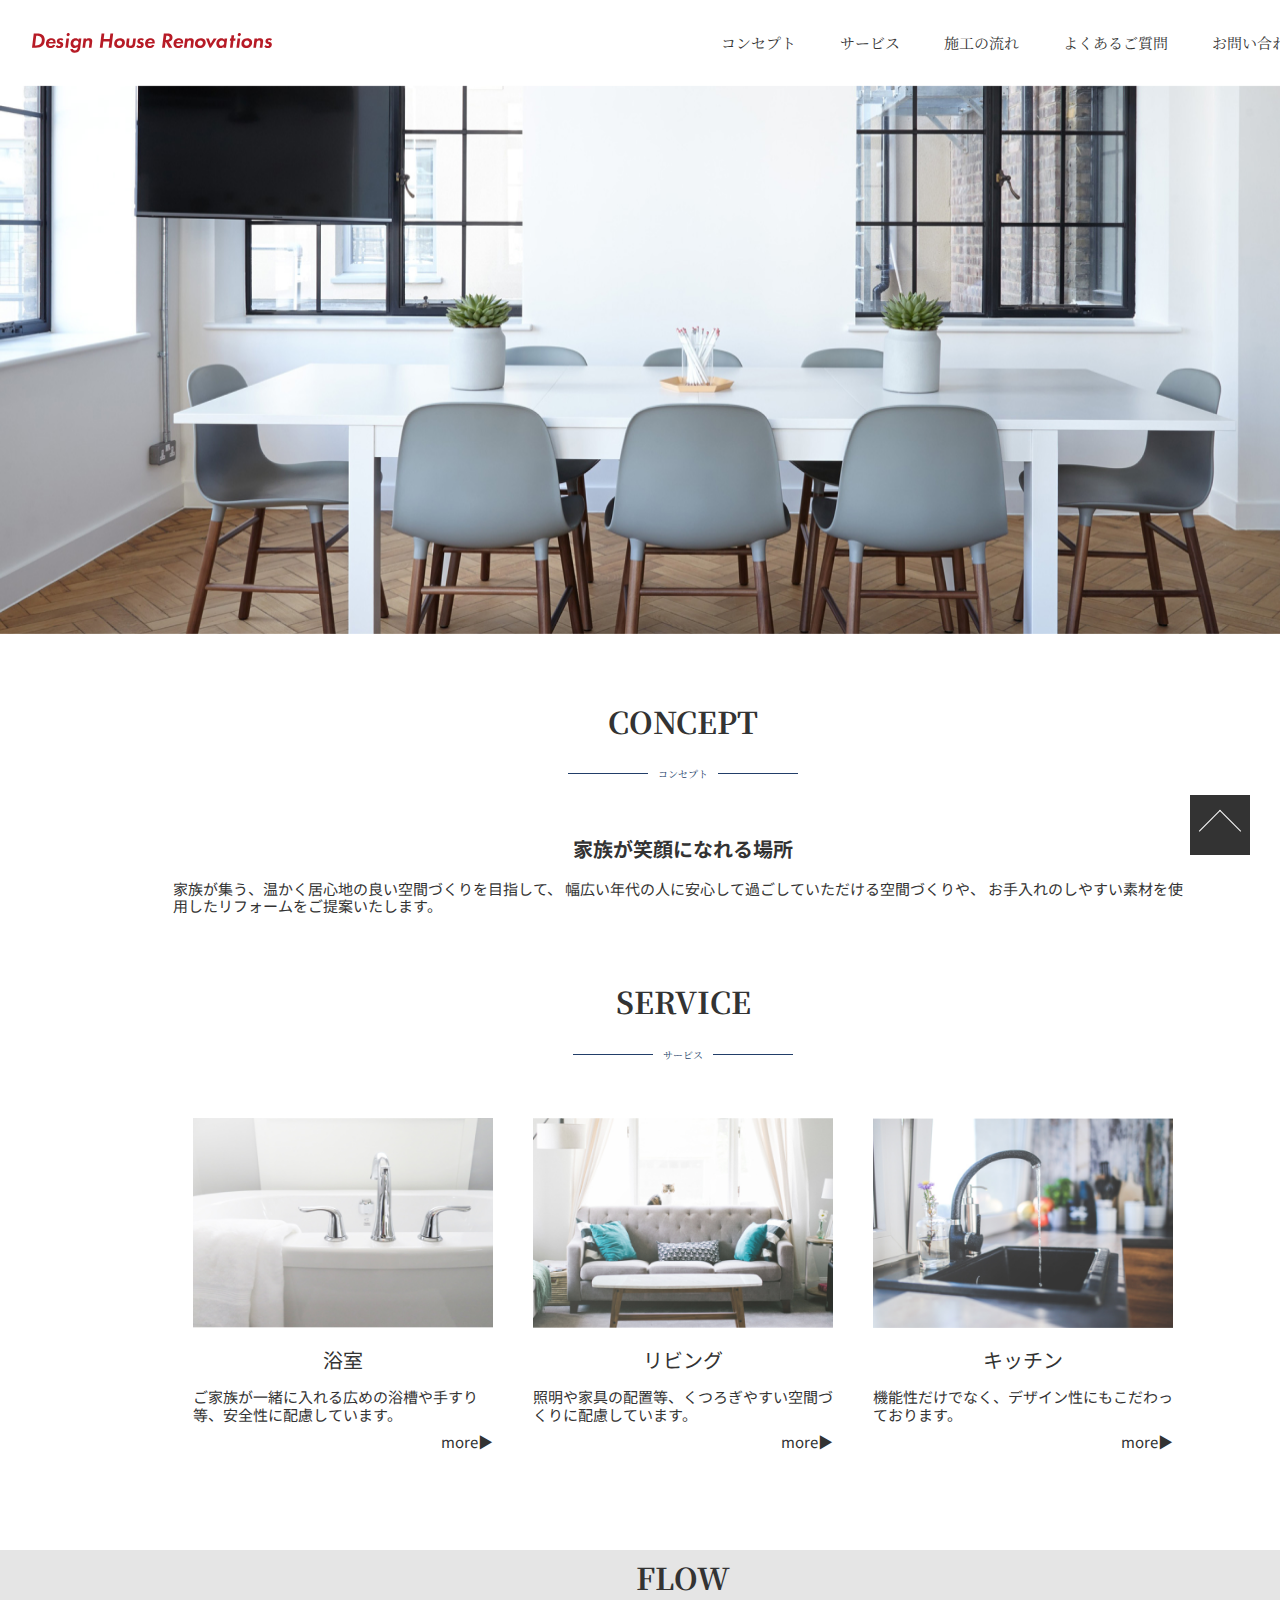
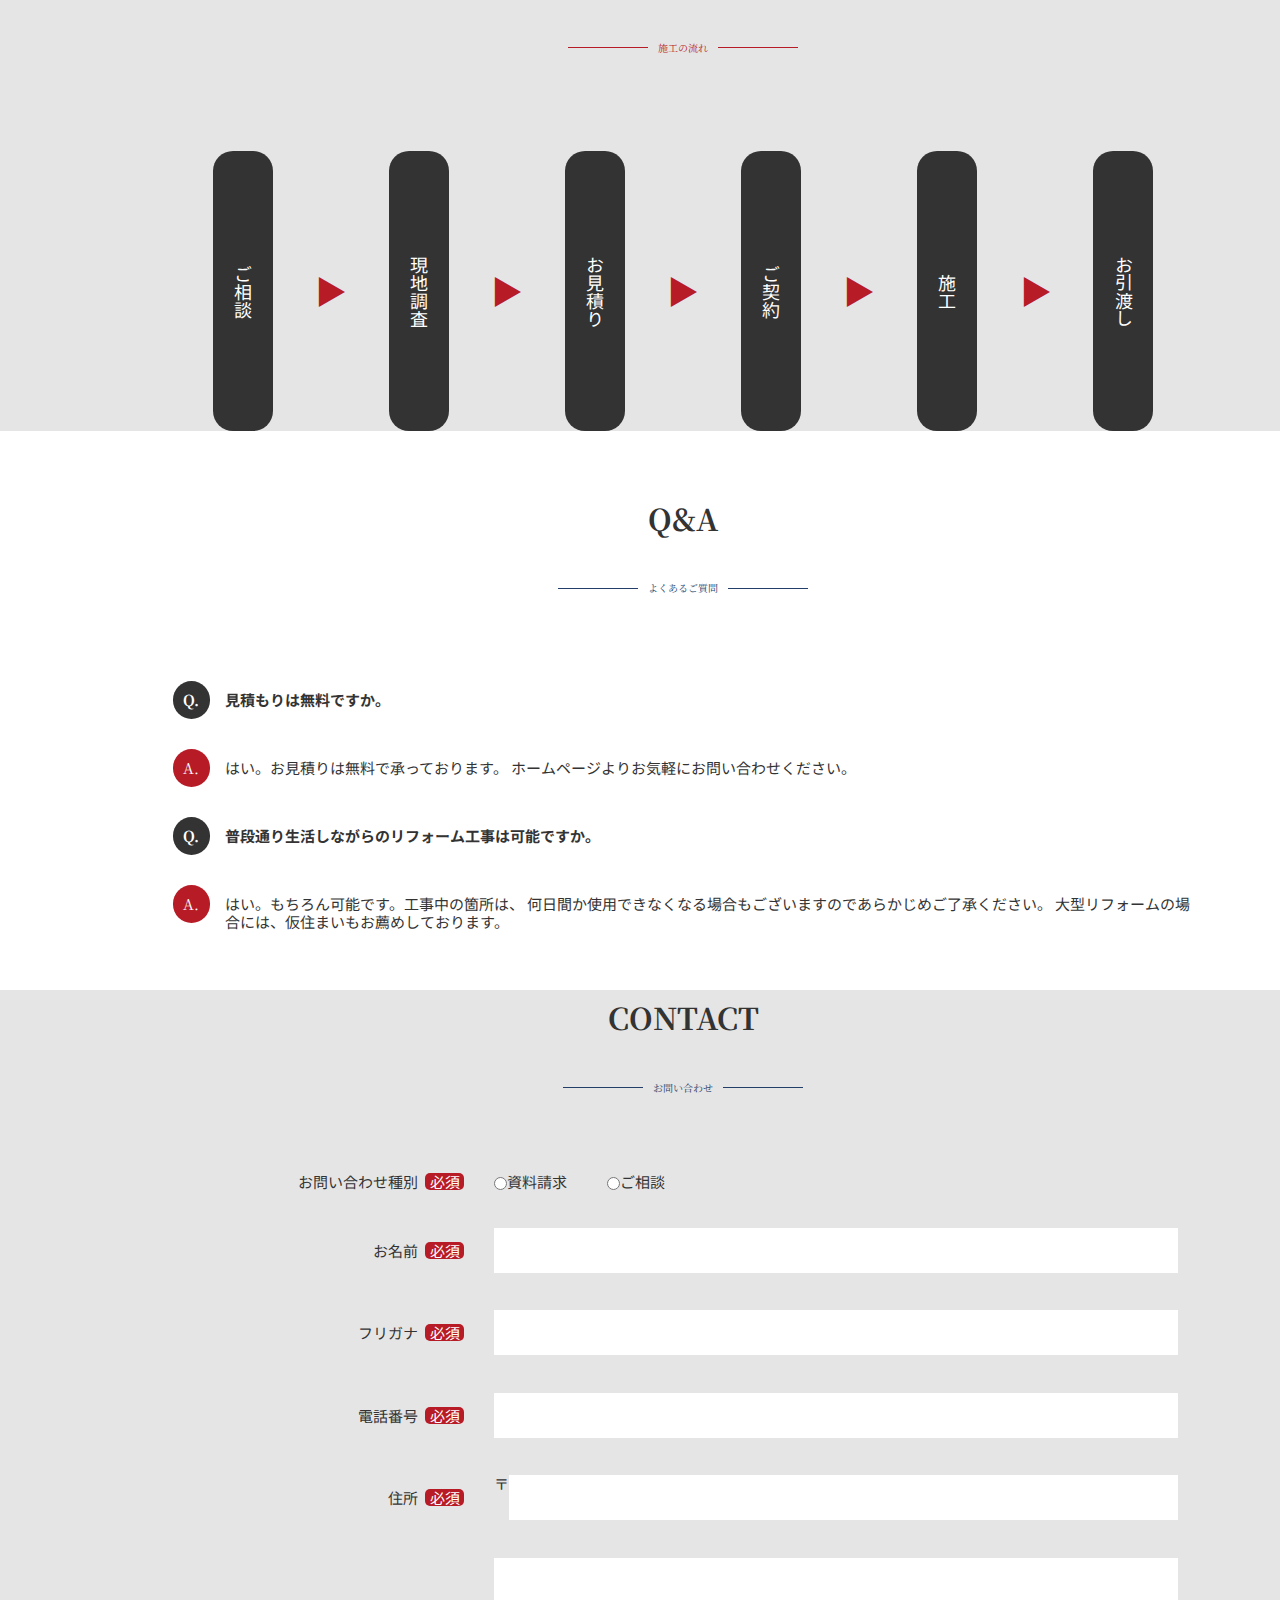
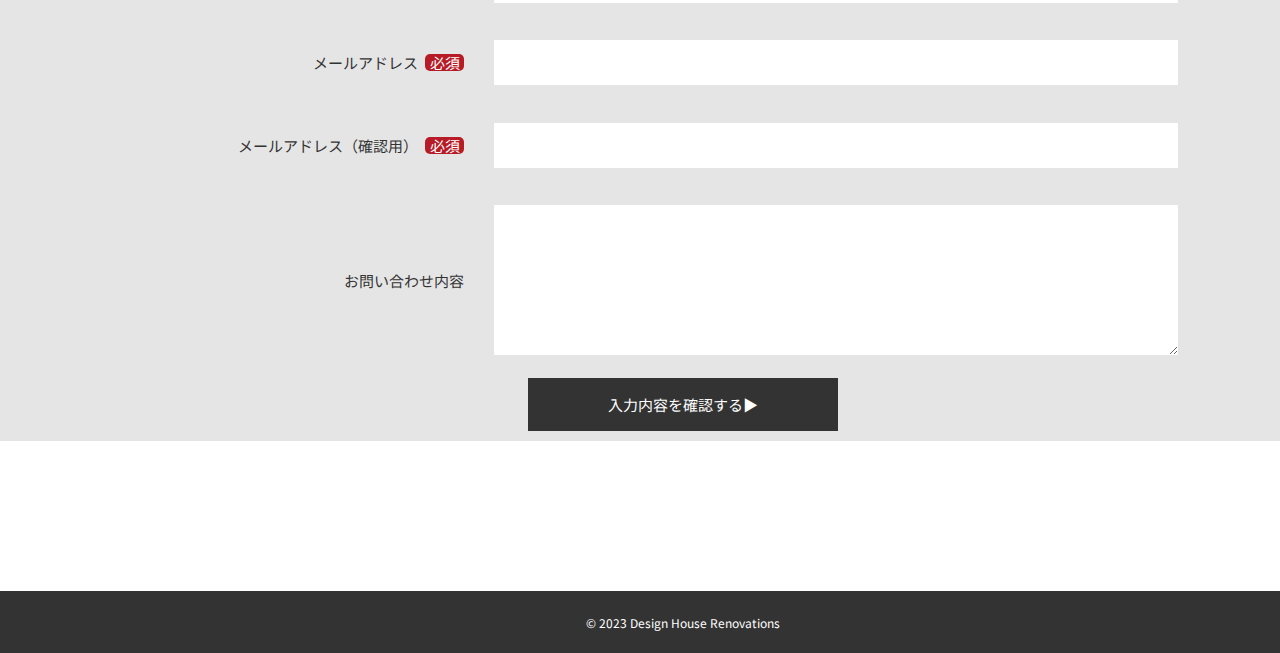
<file: portfolio1_DesignHouseRenovations/index.html>
<!DOCTYPE html>
<html lang="ja">
    <head>
        <meta charset="utf-8">
        <meta name="viewport" content="width=device-width,initial-scale=1">
        <link rel="stylesheet" href="common/reset.css">
        <link rel="preconnect" href="https://fonts.googleapis.com">
        <link rel="preconnect" href="https://fonts.gstatic.com" crossorigin>
        <link href="https://fonts.googleapis.com/css2?family=Noto+Sans+JP:wght@100..900&display=swap" rel="stylesheet">
        <link rel="preconnect" href="https://fonts.googleapis.com">
        <link rel="preconnect" href="https://fonts.gstatic.com" crossorigin>
        <link href="https://fonts.googleapis.com/css2?family=Noto+Sans+JP:wght@100..900&family=Noto+Serif+JP:wght@200..900&display=swap" rel="stylesheet">
        <link href="https://stackpath.bootstrapcdn.com/bootstrap/4.3.1/css/bootstrap-theme.min.css">
        <link rel="stylesheet" href="styles/style.css">
        <title>Design House Renovations</title>
    </head>

    <body>
        <header class="c-header c-hamburger-menu"><!-- 追記 クラスを追記 -->
            <a href="#" class="c-header__logo">
                <img src="images/logo.svg" alt="Design House Renovationsの赤ロゴ">
            </a>
            <!-- 追記 idはlabelのforと同じにする --> 
            <input type="checkbox" name="hamburger" id="hamburger" class="c-hamburger-menu__input"/>
            <!-- 追記 ハンバーガーメニュを開いた時の背景 -->
            <label for="hamburger" class="c-hamburger-menu__bg"></label>
            <ul class="c-header__list c-hamburger-menu__list"><!-- 追記 クラスを追記 -->
              <li class="c-header__list-item">
                <a href="#conceptArea" class="c-header__list-link">コンセプト</a>
              </li>
              <li class="c-header__list-item">
                <a href="#serviceArea" class="c-header__list-link">サービス</a>  
              </li>
              <li class="c-header__list-item">
                <a href="#flowArea" class="c-header__list-link">施工の流れ</a>
              </li>
              <li class="c-header__list-item">
                <a href="#questionArea" class="c-header__list-link">よくあるご質問</a>
              </li>
              <li class="c-header__list-item">
                <a href="#contactArea" class="c-header__list-link">お問い合わせ</a>
              </li>
            </ul>
            <!-- 追記 ハンバーガーメニューのボタン -->
            <label for="hamburger" class="c-hamburger-menu__button">
              <span class="c-hamburger-menu__button-mark"></span>
              <span class="c-hamburger-menu__button-mark"></span>
              <span class="c-hamburger-menu__button-mark"></span>
            </label>
          </header>
          
        <main>           
            <img class="heroImg" 
              src="images/hero2.png"
              srcset="images/hero.png 900w,
              images/hero2.png 1366w"
              sizes="(max-width: 767px) 80vw, 100vw" 
              alt="テーブルと椅子の画像">
            <section class="cncptSec" id="conceptArea">
                <h2>CONCEPT</h2>
                <h3><div class="catch">コンセプト</div></h3><br> 
                <h5>家族が笑顔になれる場所</h5>
                <p>家族が集う、温かく居心地の良い空間づくりを目指して、
                    幅広い年代の人に安心して過ごしていただける空間づくりや、
                    お手入れのしやすい素材を使用したリフォームをご提案いたします。</p>
            </section>
            <section class="svcSec" id="serviceArea">
                <h2>SERVICE</h2>
                <h3><div class="catch">サービス</div></h3><br>
                <div class="svcArea">                         
                  <ul class="bthSec" id="bathArea">
                      <li><img src="images/list-1-img.png" alt="浴室の画像"></li>
                      <li><a href="#bathArea"><h4>浴室</h4></a></li><br>
                      <li><p>ご家族が一緒に入れる広めの浴槽や手すり等、安全性に配慮しています。</p></li>
                      <li><p class="mr">more▶</p></li>
                  </ul>                                   
                  <ul class="lvngSec" id="livingArea">
                      <li><img src="images/list-2-img.png" alt="リビングの画像"></li>
                      <li><a href="#livingArea"><h4>リビング</h4></a></li><br>                       
                      <li><p>照明や家具の配置等、くつろぎやすい空間づくりに配慮しています。</p></li>
                      <li><p class="mr">more▶</p></li>
                  </ul>                                     
                  <ul class="ktnSec" id="kitchenArea"> 
                      <li><img src="images/list-3-img.png" alt="キッチンの画像"></li>
                      <li><a href="#kitchenArea"><h4>キッチン</h4></a></li><br>                         
                      <li><p>機能性だけでなく、デザイン性にもこだわっております。</p></li>
                      <li><p class="mr">more▶</p></li>
                  </ul>                
                </div>
            </section>
                      
            <section class="flSec" id="flowArea">
                <h2>FLOW</h2><br>
                <h3><div class="catchRed">施工の流れ</div></h3><br>                                             
                <ul class="flArea">
                    <li><h6>ご相談</h6></li>
                    <li><p>▶</p></li>
                    <li><h6>現地調査</h6></li>
                    <li><p>▶</p></li>
                    <li><h6>お見積り</h6></li>
                    <li><p>▶</p></li>
                    <li><h6>ご契約</h6></li>
                    <li><p>▶</p></li>
                    <li><h6>施工</h6></li>
                    <li><p>▶</p></li>
                    <li><h6>お引渡し</h6></li>                            
                </ul>                 
            </section>
                        
            <section class="qstSec" id="questionArea">
                <h2>Q&A</h2><br>
                <h3><div class="catch">よくあるご質問</div></h3><br>
            
                <dl class="Qa-Box">
                    <div class="Qa">
                        <dt><p>見積もりは無料ですか。</p></dt>
                        <dd><p>はい。お見積りは無料で承っております。
                            ホームページよりお気軽にお問い合わせください。</p></dd>
                    </div>
                    <div class="Qa">
                        <dt><p>普段通り生活しながらのリフォーム工事は可能ですか。</p></dt>
                        <dd><p>はい。もちろん可能です。工事中の箇所は、
                            何日間か使用できなくなる場合もございますのであらかじめご了承ください。
                            大型リフォームの場合には、仮住まいもお薦めしております。</p></dd>
                    </div>              
                </dl>
            </section>

            <section class="ctcSec" id="contactArea">   
                <h2>CONTACT</h2><br>
                <h3><div class="catch">お問い合わせ</div></h3><br> 

                <div class="box_con">
                    <form method="post" action="mail.php">
                    <ul class="formTable">
                    <li>
                        <p class="title">お問い合わせ種別<span>必須</span></p>
                        <div class="box_det">
                            <div class="box_br">
                                <label><input type="radio" name="gender" value="資料請求">資料請求</label>
                            </div>
                            <div class="box_br">
                                <label><input type="radio" name="gender" value="ご相談">ご相談</label>
                            </div>
                        </div>
                      </li>
                      <li>
                        <p class="title">お名前<span>必須</span></p>
                        <div class="box_det"><input size="20" type="text" class="wide" name="お名前" /></div>
                      </li>
                      <li>
                        <p class="title">フリガナ<span>必須</span></p>
                        <div class="box_det"><input size="20" type="text" class="wide" name="フリガナ" /></div>
                      </li>
                      <li>
                        <p class="title">電話番号<span>必須</span></p>
                        <div class="box_det"><input size="30" type="text" class="wide" name="電話番号" /></div>
                      </li>
                      <li>
                        <p class="title">住所<span>必須</span></p>
                        <div class="box_det">〒<input size="30" type="text" class="wide" name="住所" /></div>
                      </li>
                      <li>
                        <p class="title"></p>
                        <div class="box_det"><input size="30" type="text" class="wide" name="住所" /></div>
                      </li>
                      <li>
                        <p class="title">メールアドレス<span>必須</span></p>
                        <div class="box_det"><input size="30" type="text" class="wide" name="Email" /></div>
                      </li>
                      <li>
                        <p class="title">メールアドレス（確認用）<span>必須</span></p>
                        <div class="box_det"><input size="30" type="text" class="wide" name="Email" /></div>
                      </li>
                      <li>
                        <p class="title">お問い合わせ内容</p>
                        <div class="box_det"><textarea name="お問い合わせ内容" cols="50" rows="5"></textarea></div>
                      </li>
                    
                    <p class="btn">
                        <span><input type="submit" value="入力内容を確認する▶" /></span>
                    </p>
                    </ul>
                  </form>
                </div>               
                <a class="pagetop" href="index.html"><div class="pagetop__arrow"></div></a>
            </section>
        </main>

        <footer>
            <p><small>&copy 2023 Design House Renovations</small></p>
        </footer>
        
    </body>
</html>
</file>
<file: portfolio1_DesignHouseRenovations/styles/style.css>
@charset "utf-8";
* {
	box-sizing: border-box;
}

body {
    font-family: "Noto Sans JP", "Noto serif JP",sans-serif;
    font-size: 15px;
    width: 1366px;
    background-color: #ffffff;
    justify-content: center;
    color: #333333;
}


/* 以上、PCのCSS */

/* 以下、PCハンバーガーメニュー実装 */
.c-header {
    align-items: center;
    background-color: #ffffff; /* カスタマイズ */
    box-sizing: border-box;
    display: flex;
    justify-content: space-between;
    padding: 1rem 2rem; /* カスタマイズ可 */
    width: 100%;
  }
  .c-header__logo {
    color: #333333; /* カスタマイズ可 */
    min-width: 80px; /* カスタマイズ可 */
    text-decoration: none;
  }
  .c-header__list {
    box-sizing: border-box;
    display: flex;
    margin: 0;
    padding: 0;
  }
  .c-header__list-item {
    list-style: none;
    text-decoration: none;
  }
  .c-header__list-link {
    font-family: "Noto serif JP",sans-serif;
    color: #333333; /* カスタマイズ */
    display: block;
    margin-right: 20px; /* カスタマイズ可 */
    text-decoration: none;
    padding: 18px 12px; /* カスタマイズ可 */
  }
  .c-header__list-link:hover {
    filter: opacity(0.4); /* カスタマイズ可 */
  }

  /* 以下、SPハンバーガーメニュー実装 */
  .c-hamburger-menu {
    position: relative;
  }
  @media screen and (max-width: 375px) {
    .c-hamburger-menu__list {
      background-color: #ffffff; /* カスタマイズ */
      align-items: center;
      display: flex;
      flex-direction: column;
      left: 0;
      padding: 2rem; /* カスタマイズ可 */
      position: absolute;
      transform: translateX(-100%);
      transition: 0.3s; /* カスタマイズ可 */
      top: 100%;
      width: 100%;
    }
    #hamburger:checked ~ .c-hamburger-menu__list {
      transform: translateX(0%);
      transition: 0.3s;
    }
  }
  .c-hamburger-menu__input {
    display: none;
  }
  .c-hamburger-menu__bg {
    background-color: #ffffff; /* カスタマイズ */
    cursor: pointer;
    display: none;
    height: 100vh;
    left: 0;
    opacity: 0.4; /* カスタマイズ可 */
    position: absolute;
    top: 0;
    width: 100%;
    z-index: -1;
  }
  #hamburger:checked ~ .c-hamburger-menu__bg {
    display: block;
  }
  
  .c-hamburger-menu__button {
    display: none;
  }
  @media screen and (max-width: 375px) {
    .c-hamburger-menu__button {
      align-items: center;
      appearance: none;
      background-color: transparent;
      border: none;
      cursor: pointer;
      display: flex;
      flex-direction: column;
      gap: 5px; /* カスタマイズ可 */
      height: 32px; /* カスタマイズ可 */
      justify-content: center;
      width: 32px; /* カスタマイズ可 */
    }
  }
  .c-hamburger-menu__button-mark {
    background-color: #b71b26; /* カスタマイズ */
    display: block;
    height: 1px; /* カスタマイズ可 */
    transition: 0.3s; /* カスタマイズ可 */
    width: 20px; /* カスタマイズ可 */
  }
  @media screen and (max-width: 375px) {
    #hamburger:checked
      ~ .c-hamburger-menu__button
      .c-hamburger-menu__button-mark:nth-of-type(1) {
      transform: translate(2px, 1px) rotate(45deg); /* カスタマイズ可 */
      transform-origin: 0%; /* カスタマイズ可 */
    }
    #hamburger:checked
      ~ .c-hamburger-menu__button
      .c-hamburger-menu__button-mark:nth-of-type(2) {
      opacity: 0;
    }
    #hamburger:checked
      ~ .c-hamburger-menu__button
      .c-hamburger-menu__button-mark:nth-of-type(3) {
      transform: translate(2px, 3px) rotate(-45deg); /* カスタマイズ可 */
      transform-origin: 0%; /* カスタマイズ可 */
    }
  }
/* 以上、PCハンバーガーメニュー実装 */
/* 以上、SPハンバーガーメニュー実装 */

footer {
    background-color: #333333;
    color: #ffffff;
    width: 1366px;
    height: 62px;
    align-content: center;
    text-align: center;
    margin: 0 auto;
}

main p {
    text-align: left;
}

.cncptSec {
    max-width: 1020px;
    text-align: center;
    margin: 40px 173px;
}

h2 {
    font-family: "Noto Serif JP", serif;
    font-size: 30px;
    font-weight: bold;
    text-align: center;
    padding: 10px;
    margin: 60px 0 20px 0;
    color: #333333;
}

h3 {
    font-family: "Noto Serif JP", serif;
    font-size: 10px;
    text-align: center;
    color: #223e69;
}

h4 {
    font-size: 20px;
    text-align: center;
}

h5 {
    font-family: "Noto Sans JP",sans-serif;
    font-size: 20px;
    font-weight: bold;
    text-align: center;
    margin-bottom: 20px;
}

.heroImg {
    width: 100%;
    height: 548.31px;  
}

.catch {
    display: flex;
    align-items: center;
    justify-content: center;
    color: #223e69;
    margin-bottom: 40px;
}
.catch:before,.catch:after {
    border-top: 1px solid;
    content: "";
    width: 8em;
}
.catch:before {
    margin-right: 1em;
    color: #223e69;
}
.catch:after {
    margin-left: 1em;
    color: #223e69;
}

.svcSec {
    max-width: 1020px;
    text-align: center;
    margin: 40px 173px;
}
.svcArea {
    display: flex;
}
.svcArea ul {
    max-width: 1020px;
    justify-content: space-evenly;
    margin: auto;
}
.svcArea ul li {
    display: block;
    max-width: 300px;
    align-self: center;
    
}
.svcArea ul li img {
    width: 300px;
    height: 210.51px;
    margin-bottom: 20px;
}
main .mr {
    text-align: right;
    margin-top: 10px;
    margin-bottom: 40px;
}

.catchRed {
    display: flex;
    align-items: center;
    justify-content: center;
    color: #b71b26;
    margin-bottom: 40px;
}
.catchRed:before,.catchRed:after {
    border-top: 1px solid;
    content: "";
    width: 8em;
}
.catchRed:before {
    margin-right: 1em;
    color: #b71b26;
}
.catchRed:after {
    margin-left: 1em;
    color: #b71b26;
}

.flSec {
    width: 1366px;
    background-size: 100%;
    background-color: #e5e5e5;
    margin: 0 auto;
}
.flArea {
    width: 1020px;
    display: flex;
    justify-content: space-evenly;
    margin: 40px 173px;
}
.flArea li {
    writing-mode: vertical-rl;
}
.flArea li p {
    font-size: xx-large;
    color: #b71b26;
    text-align: center;
    align-self: center;
}

h6 {
    background-color: #333333;
    color: #ffffff;
    font-size: 18px;
    width: 60px;
    height: 280px;
    border: 3px sorid #333333;
    border-radius: 20px;
    padding: 6px 0;
    margin: 0 auto;
    text-align: center;
    align-content: center;
}

.Qa-Box {
    width: 1020px;
    margin: 0 auto;
  }
  .Qa-Box .Qa dt,
  .Qa-Box .Qa dd {
    display: flex;
    align-items: baseline;
    margin: 30px 0;
  }
  
  .Qa-Box .Qa dt p,
  .Qa-Box .Qa dd p {
    margin: 0;
    padding-left: 15px;
    width: 100%;
  }
  .Qa-Box .Qa dt::before {
    font-family: "Noto Serif JP", serif;
    content: "Q.";
    display: flex;
    justify-content: center;
    align-items: center;
    background: #333333;
    color: #fff;
    width: 38px;
    height: 38px;
    border-radius: 50px;
  }
  .Qa-Box .Qa dd::before {
    font-family: "Noto Serif JP", serif;
    content: "A.";
    display: flex;
    justify-content: center;
    align-items: center;
    background: #b71b26;
    color: #fff;
    width: 38px;
    height: 38px;
    border-radius: 50px;
  }
  
  @media screen and (max-width: 960px) {
    .Qa-Box {
      width: 95%;
    }
  }

  .ctcSec {
    background-color: #e5e5e5;
    padding-bottom: 10px;
    justify-content: center;
    margin-bottom: 150px;
}


/*デザインcss↓*/
.box_con {
  max-width: 1020px;
  margin: 0  auto;
}
@media only screen and (max-width: 768px) {
  .box_con {
    width: 95%;
  }
}
.box_con form {
  width: 100%;
}
.box_con form ul {
  width: 100%;
  background:  #e5e5e5;
}
.box_con form ul li {
  position: relative;
  overflow: hidden;
  margin: .5em 0;
  -moz-box-sizing: border-box;
  -webkit-box-sizing: border-box;
  box-sizing: border-box;
}
@media only screen and (min-width: 769px) {
  .box_con form ul li {
    display: -webkit-flex;
    display: flex;
  }
}
@media print {
  .box_con form ul li {
    display: -webkit-flex;
    display: flex;
  }
}
.ie8 .box_con form ul li {
  display: -webkit-flex;
  display: flex;
}
.box_con form ul li .title {
  position: relative;
  width: 30%;
  font-weight: normal;
  padding: 1em;
  color: #333333;
  justify-content: flex-end;
}
@media only screen and (min-width: 769px) {
  .box_con form ul li .title {
    display: -webkit-flex;
    display: flex;
    -webkit-align-items: center;
    align-items: center;
  }
}
@media print {
  .box_con form ul li .title {
    display: -webkit-flex;
    display: flex;
    -webkit-align-items: center;
    align-items: center;
  }
}
.ie8 .box_con form ul li .title {
  display: -webkit-flex;
  display: flex;
  -webkit-align-items: center;
  align-items: center;
}
@media only screen and (max-width: 768px) {
  .box_con form ul li .title {
    text-align: center;
    width: 100%;
    display: block;
    padding: .8em .2em;
    color: #333333;
    background:  #e5e5e5;
  }
}
.box_con form ul li .title em {
  position: relative;
  z-index: 1;
}
.box_con form ul li .title span {
  background: #b71b26;
  padding: 0 .3em;
  color: #fff;
  margin-left: .5em;
  -moz-box-sizing: border-box;
  -webkit-box-sizing: border-box;
  box-sizing: border-box;
  border-radius: 5px;
}
.box_con form ul li .box_det {
  display: flex;
  width: 70%;
  position: relative;
  padding: 1em;
  -moz-box-sizing: border-box;
  -webkit-box-sizing: border-box;
  box-sizing: border-box;
}
@media only screen and (max-width: 768px) {
  .box_con form ul li .box_det {
    padding: 1.5em .5em;
    display: block;
    width: 100%;
  }
}
.box_con form ul li .box_br {
  display: block;
  margin-right: 40px;
}
.box_con form ul li select, .box_con form ul li textarea, .box_con form ul li .wide {
  width: 100%;
  height: 3em;
  padding: .5em;
  border: none;
  outline: none;
  background: transparent;
  background: #fff;
  -moz-box-sizing: border-box;
  -webkit-box-sizing: border-box;
  box-sizing: border-box;
}
.box_con form ul li textarea {
  height: 10em;
}
input[type="submit"] {
  background-color: #333333;
  color: #ffffff;
  padding: 18px 80px;
}
.btn {
  text-align: center;
}
html {
  scroll-behavior: smooth;
}
.pagetop {
  height: 60px;
  width: 60px;
  position: fixed;
  right: 30px;
  bottom: 45px;
  background: #333;
  border: solid 2px #333;
  display: flex;
  justify-content: center;
  align-items: center;
  z-index: 2;
}

.pagetop__arrow {
  height: 30px;
  width: 30px;
  border-top: 1px solid #fff;
  border-right: 1px solid #fff;
  transform: translateY(20%) rotate(-45deg);
} 

/* レスポンシブ */
@media screen and (max-width: 375px) {

body,
header, footer,
.cncptSec, 
.svcSec,
.flSec, 
.qstSec, 
.ctcSec,
.flArea {
  width: 375px;
  text-align: center;
  align-content: center;
  margin: 0 auto;
  padding: 20px;
}

img {
  width: 100%;
}
p {
  letter-spacing: 0.1em;
}
h2 {
  margin: 20px 0;
}

.catch, .catchRed {
  margin: 0;
}

.c-header__logo {
  width: 90vw;
  margin-right: 20px;
}
.c-hamburger-menu__button {
  right: 0;
}

.heroImg {
  object-fit: cover;
  width: 375px;
  height: 480px;
}

.svcArea {
  display: block;  
}
.svcArea ul li img {
  width: 351px;
  height: 246.29px;
  margin-bottom: 20px;
}
.svcArea p {
  width: 351px;
}

.flsec {
  height: auto;
}
.flArea {
  display: block;
  justify-content: space-evenly;
  margin: 0 auto;
  background-size: cover;
  height: -1800px;
}
.flArea h2 {
  margin: -100px auto; 
}
.flArea li {
  align-items: center;  
}
.flArea li h6 {
  letter-spacing: 0.1em;
  writing-mode: horizontal-tb;
  font-size: 16px;
  max-width: 375px;
  width: 300px;
  height: 32px;
  justify-content: space-evenly;
  align-self: flex-start;
  margin: 0 auto;
}
.flArea li p {
  transform:rotate(90deg);    /* 中心を基準点に時計回りに回転する */ 
  writing-mode: horizontal-tb;
  font-size: 24px;  
  width: 300px;
  height: 32px;
}

.box_det .box_br {
  display: flex;  
}
.box_br label{
  width: 120px;
  text-align: center;
}



}
/* 以上レスポンシブ */
</file>
